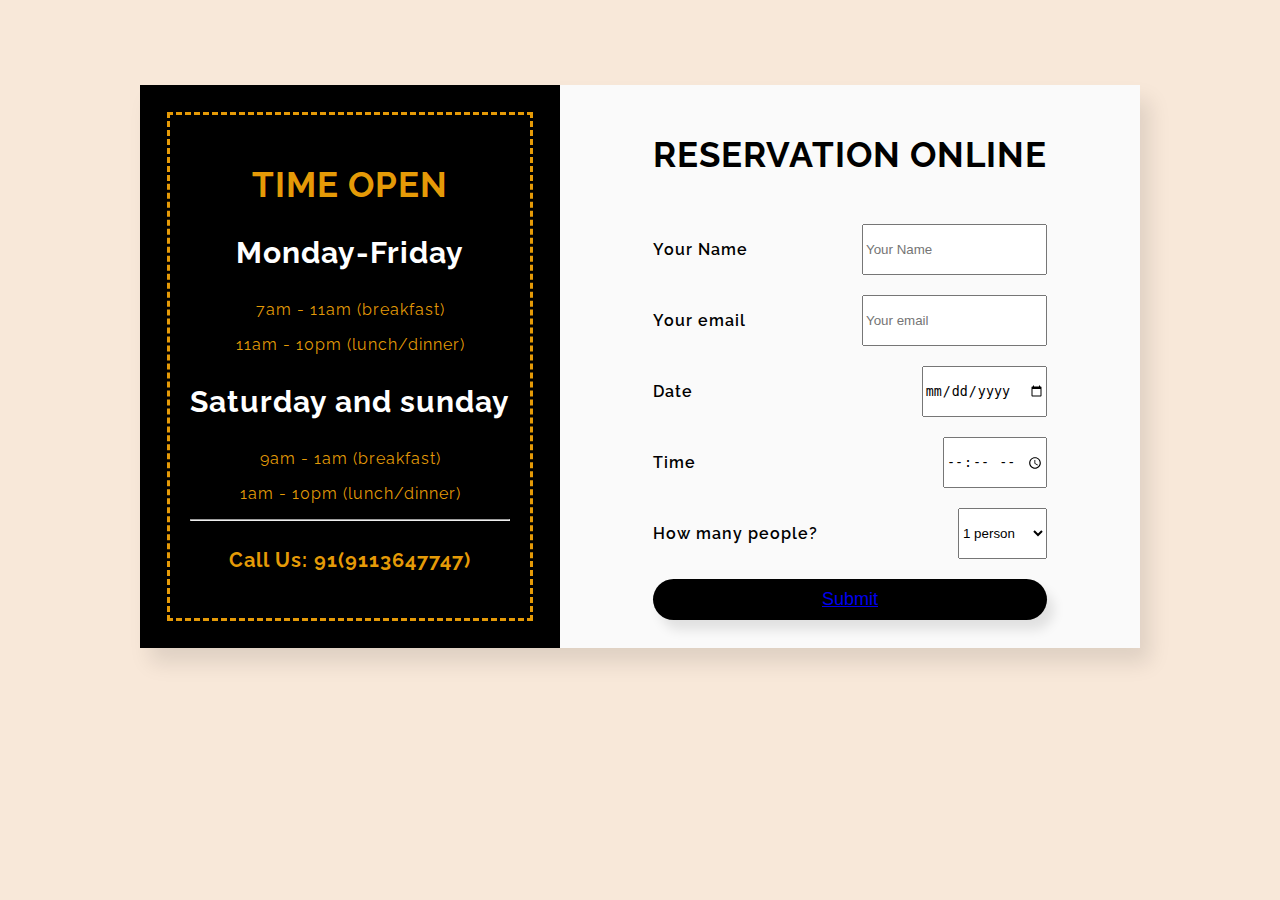
<file: frontend/bookt.html>
<!DOCTYPE html>
<html lang="en">
<head>
	<meta charset="UTF-8">
	<title>Booking</title>
	<link rel="stylesheet" href="bookt.css">
	<!-- Font -->
	<link href="https://fonts.googleapis.com/css?family=Raleway:400,600,700,900" rel="stylesheet">
</head>
<body>

<div class="wrapper">


	<div class="container">
		<div class="container-time">
				<h2 class="heading">Time Open</h2>
				<h3 class="heading-days">Monday-Friday</h3>
				<p>7am - 11am (breakfast)</p>
				<p>11am - 10pm (lunch/dinner)</p>

				<h3 class="heading-days">Saturday and sunday</h3>
				<p>9am - 1am (breakfast)</p>
				<p>1am - 10pm (lunch/dinner)</p>

				<hr>

				<h4 class="heading-phone">Call Us: 91(9113647747)</h4>
		</div>

		<div class="container-form">
				<form action="#">
					<h2 class="heading heading-yellow">Reservation Online</h2>

					<div class="form-field">
						<p>Your Name</p>
						<input type="text" placeholder="Your Name">
					</div>
					<div class="form-field">
						<p>Your email</p>
						<input type="email" placeholder="Your email">
					</div>
					<div class="form-field">
						<p>Date</p>
						<input type="date">
					</div>
					<div class="form-field">
						<p>Time</p>
						<input type="time">
					</div>
					<div class="form-field">
						<p>How many people?</p>
						<select name="select" id="#">
							<option value="1">1 person</option>
							<option value="2">2 persons</option>
							<option value="3">3 persosn</option>
							<option value="4">4 persons</option>
							<option value="5">5 persons</option>
							<option value="5+">5+ persons</option>
						</select>
					</div>
					<button class="btn"><a href="index.html">Submit</a></button>
                    </a>
				</form>
		</div>
	</div>
</div>	
	
</body>
</html>
</file>
<file: frontend/bookt.css>
body {
    background-color: rgb(248,232,217);
    font-family: 'Raleway', sans-serif;
    font-weight: 400;
    color:rgba(253,171,8,0.904);
    letter-spacing: 1px;
    
  }
  
  .container {
      background-color: #fafafa;
      max-width: 1000px;
      margin: 85px auto;
      box-shadow: 10px 15px 20px rgba(0, 0, 0, .1);
      display:flex;
      
  }
  
  .container-time {
      background-color: black;
      padding: 50px;
      outline: 3px dashed rgba(253,171,8,0.904);
      outline-offset: -30px;
      text-align: center;
  }
  .heading {
      font-size: 35px;
      text-transform: uppercase;
  }
  
  .heading-days {
      color:White;
      font-size: 30px;
  
  }
  
  .heading-phone {
      font-size: 20px;
  }
  .container-form {
      padding: 20px 0;
      margin: 0 auto;
      color: #000;
  }
  form {
      display: grid;
      grid-row-gap: 20px;
  }
  form p {
      font-weight: 600;
  }
  .form-field {
      display: flex;
      justify-content: space-between;
  }
  
  input,select {
      pad: 10px 15px;
  }
  
  .btn {
      background-color: black;
      color: #fff;
      padding: 10px 20px;
      border: none;
      font-size: 18px;
      border-radius: 100px;
      -webkit-border-radius: 100px;
      -moz-border-radius: 100px;
      -ms-border-radius: 100px;
      -o-border-radius: 100px;
      box-shadow: 7px 10px 12px rgba(0, 0, 0, .1);
      cursor: pointer;
      transition: all .3s;
      -webkit-transition: all .3s;
      -moz-transition: all .3s;
      -ms-transition: all .3s;
      -o-transition: all .3s;
  }
  
  .btn:hover {
      transform: scale(1.03);
      -webkit-transform: scale(1.03);
      -moz-transform: scale(1.03);
      -ms-transform: scale(1.03);
      -o-transform: scale(1.03);
      box-shadow: 10px 12px 15px rgba(0, 0, 0, .3);
  }
  
  @media screen and (max-width: 768px) {
      .container {
          flex-direction: column;
      }
      .container-form  {
          padding: 10px;
      }
      .heading-phone {
          font-size: 17px;
      }
      
  }
  
  @media screen and (min-width: 768px) and (max-width: 880px) {
      .container-time {
          padding: 30px;
      }
      .container-form  {
          padding: 10px;
      }
      
      
  }
</file>
